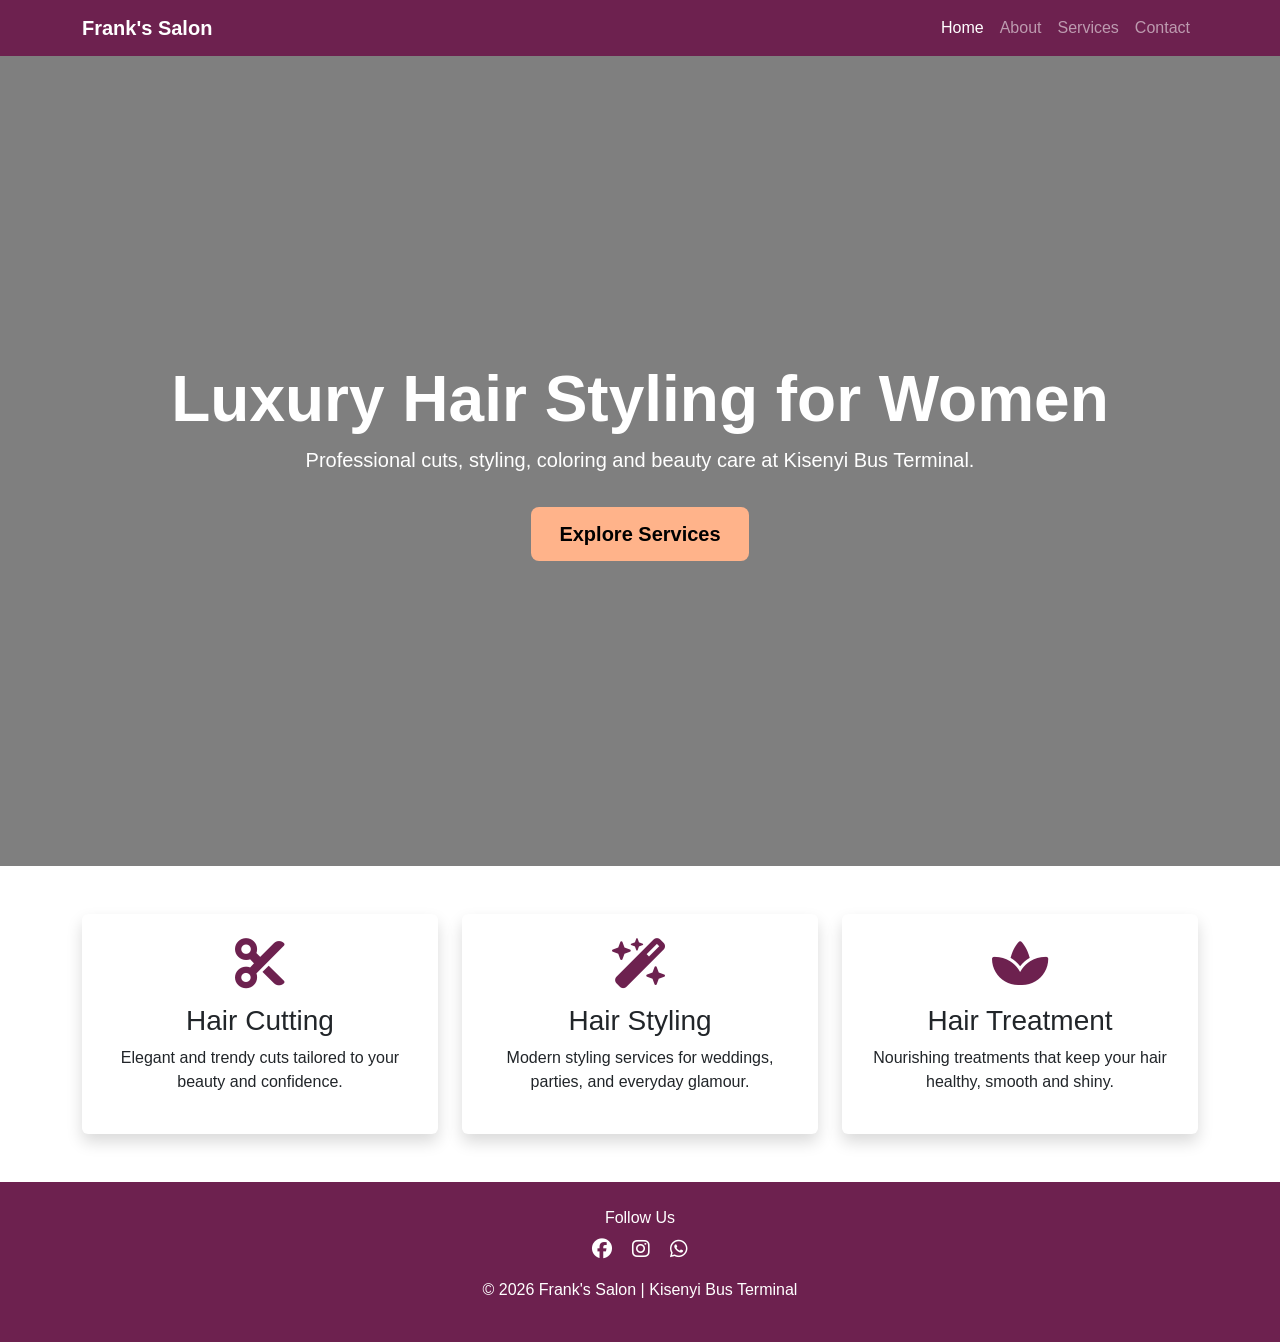
<file: index.html>
<!DOCTYPE html>
<html lang="en">
<head>
  <meta charset="UTF-8">
  <meta name="viewport" content="width=device-width, initial-scale=1.0">
  <title>Frank's Salon | Home</title>

  <link href="https://cdn.jsdelivr.net/npm/bootstrap@5.2.3/dist/css/bootstrap.min.css" rel="stylesheet">
  <link rel="stylesheet" href="https://cdnjs.cloudflare.com/ajax/libs/font-awesome/6.4.0/css/all.min.css">
  <link rel="stylesheet" href="style.css">
</head>
<body>

<nav class="navbar navbar-expand-lg navbar-dark custom-nav sticky-top">
  <div class="container">
    <a class="navbar-brand fw-bold" href="index.html">Frank's Salon</a>

    <button class="navbar-toggler" type="button" data-bs-toggle="collapse" data-bs-target="#navbarNav">
      <span class="navbar-toggler-icon"></span>
    </button>

    <div class="collapse navbar-collapse" id="navbarNav">
      <ul class="navbar-nav ms-auto">
        <li class="nav-item"><a class="nav-link active" href="index.html">Home</a></li>
        <li class="nav-item"><a class="nav-link" href="about.html">About</a></li>
        <li class="nav-item"><a class="nav-link" href="services.html">Services</a></li>
        <li class="nav-item"><a class="nav-link" href="contact.html">Contact</a></li>
      </ul>
    </div>
  </div>
</nav>

<section class="hero d-flex align-items-center text-center text-white">
  <div class="container">
    <h1 class="display-3 fw-bold">Luxury Hair Styling for Women</h1>
    <p class="lead">Professional cuts, styling, coloring and beauty care at Kisenyi Bus Terminal.</p>
    <a href="services.html" class="btn btn-lg hero-btn mt-3">Explore Services</a>
  </div>
</section>

<section class="py-5">
  <div class="container">
    <div class="row g-4">

      <div class="col-md-4">
        <div class="card shadow border-0 h-100 text-center p-4">
          <i class="fa-solid fa-scissors service-icon"></i>
          <h3 class="mt-3">Hair Cutting</h3>
          <p>Elegant and trendy cuts tailored to your beauty and confidence.</p>
        </div>
      </div>

      <div class="col-md-4">
        <div class="card shadow border-0 h-100 text-center p-4">
          <i class="fa-solid fa-wand-magic-sparkles service-icon"></i>
          <h3 class="mt-3">Hair Styling</h3>
          <p>Modern styling services for weddings, parties, and everyday glamour.</p>
        </div>
      </div>

      <div class="col-md-4">
        <div class="card shadow border-0 h-100 text-center p-4">
          <i class="fa-solid fa-spa service-icon"></i>
          <h3 class="mt-3">Hair Treatment</h3>
          <p>Nourishing treatments that keep your hair healthy, smooth and shiny.</p>
        </div>
      </div>

    </div>
  </div>
</section>

<footer class="text-center text-white py-4 footer-area">
  <div class="container">
    <p class="mb-2">Follow Us</p>

    <div class="mb-3">
      <i class="fab fa-facebook fa-lg me-3"></i>
      <i class="fab fa-instagram fa-lg me-3"></i>
      <i class="fab fa-whatsapp fa-lg"></i>
    </div>

    <p>&copy; 2026 Frank's Salon | Kisenyi Bus Terminal</p>
  </div>
</footer>

<script src="https://cdn.jsdelivr.net/npm/bootstrap@5.2.3/dist/js/bootstrap.bundle.min.js"></script>
</body>
</html>
</file>
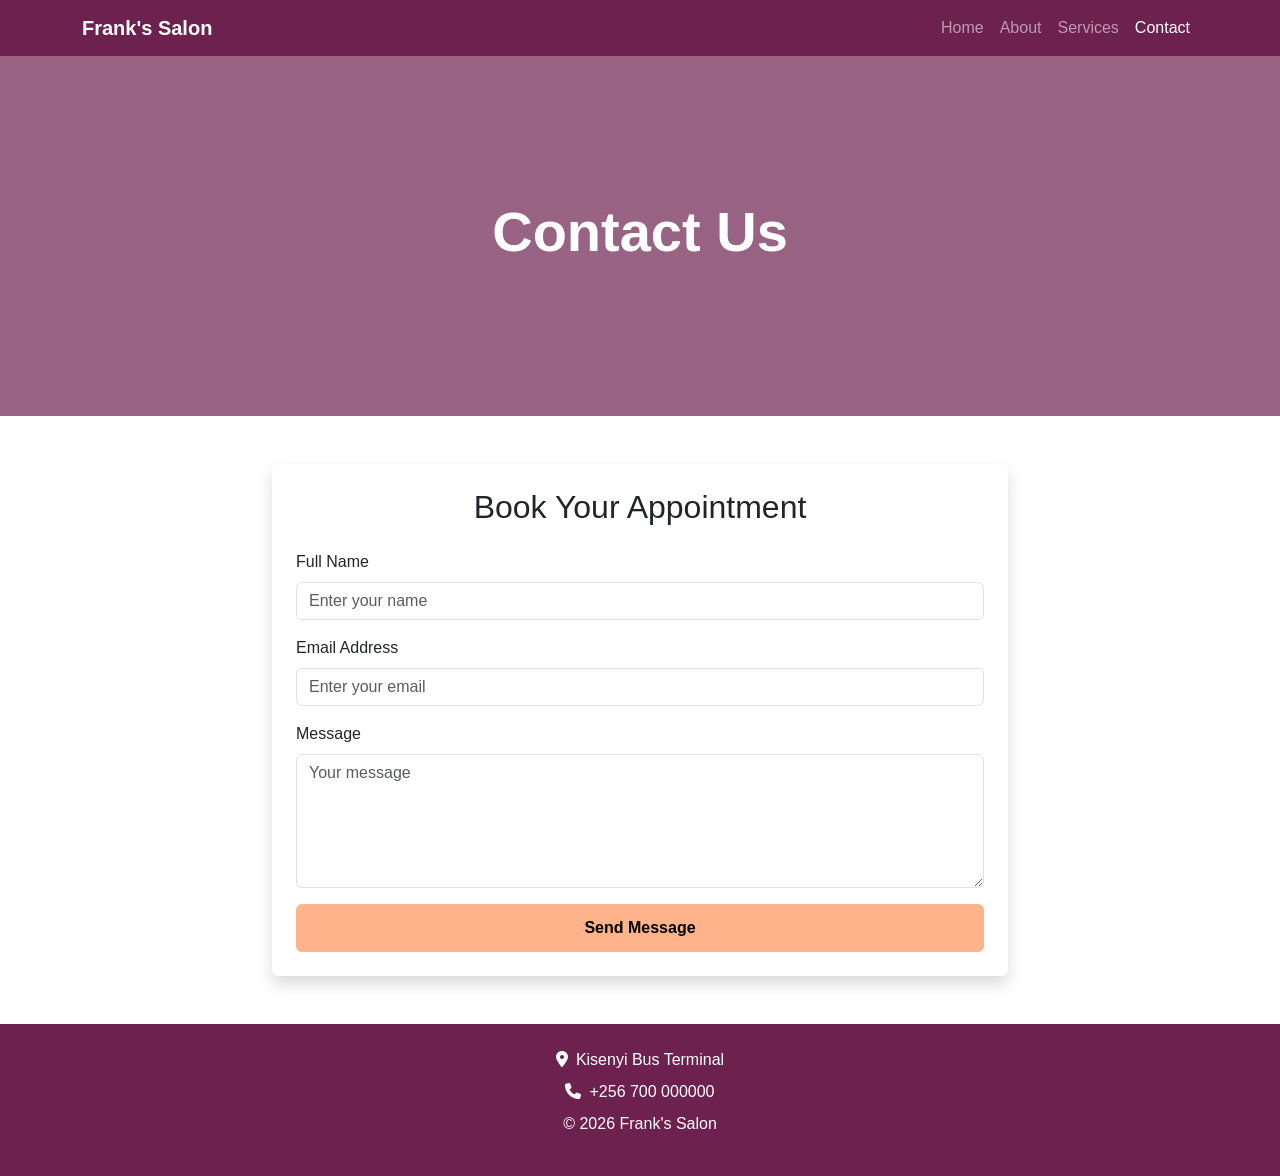
<file: contact.html>
<!DOCTYPE html>
<html lang="en">
<head>
  <meta charset="UTF-8">
  <meta name="viewport" content="width=device-width, initial-scale=1.0">
  <title>Contact | Frank's Salon</title>

  <link href="https://cdn.jsdelivr.net/npm/bootstrap@5.2.3/dist/css/bootstrap.min.css" rel="stylesheet">
  <link rel="stylesheet" href="https://cdnjs.cloudflare.com/ajax/libs/font-awesome/6.4.0/css/all.min.css">
  <link rel="stylesheet" href="style.css">
</head>
<body>

<nav class="navbar navbar-expand-lg navbar-dark custom-nav sticky-top">
  <div class="container">
    <a class="navbar-brand fw-bold" href="index.html">Frank's Salon</a>

    <button class="navbar-toggler" type="button" data-bs-toggle="collapse" data-bs-target="#navbarNav">
      <span class="navbar-toggler-icon"></span>
    </button>

    <div class="collapse navbar-collapse" id="navbarNav">
      <ul class="navbar-nav ms-auto">
        <li class="nav-item"><a class="nav-link" href="index.html">Home</a></li>
        <li class="nav-item"><a class="nav-link" href="about.html">About</a></li>
        <li class="nav-item"><a class="nav-link" href="services.html">Services</a></li>
        <li class="nav-item"><a class="nav-link active" href="contact.html">Contact</a></li>
      </ul>
    </div>
  </div>
</nav>

<section class="page-banner text-center text-white d-flex align-items-center">
  <div class="container">
    <h1 class="display-4 fw-bold">Contact Us</h1>
  </div>
</section>

<section class="py-5">
  <div class="container">
    <div class="row justify-content-center">
      <div class="col-md-8">

        <div class="card shadow border-0 p-4">
          <h2 class="mb-4 text-center">Book Your Appointment</h2>

          <form>
            <div class="mb-3">
              <label class="form-label">Full Name</label>
              <input type="text" class="form-control" placeholder="Enter your name">
            </div>

            <div class="mb-3">
              <label class="form-label">Email Address</label>
              <input type="email" class="form-control" placeholder="Enter your email">
            </div>

            <div class="mb-3">
              <label class="form-label">Message</label>
              <textarea class="form-control" rows="5" placeholder="Your message"></textarea>
            </div>

            <button type="submit" class="btn hero-btn w-100">Send Message</button>
          </form>
        </div>

      </div>
    </div>
  </div>
</section>

<footer class="text-center text-white py-4 footer-area">
  <div class="container">
    <div class="mb-2">
      <i class="fas fa-location-dot me-2"></i>Kisenyi Bus Terminal
    </div>

    <div class="mb-2">
      <i class="fas fa-phone me-2"></i>+256 700 000000
    </div>

    <p>&copy; 2026 Frank's Salon</p>
  </div>
</footer>

<script src="https://cdn.jsdelivr.net/npm/bootstrap@5
</file>
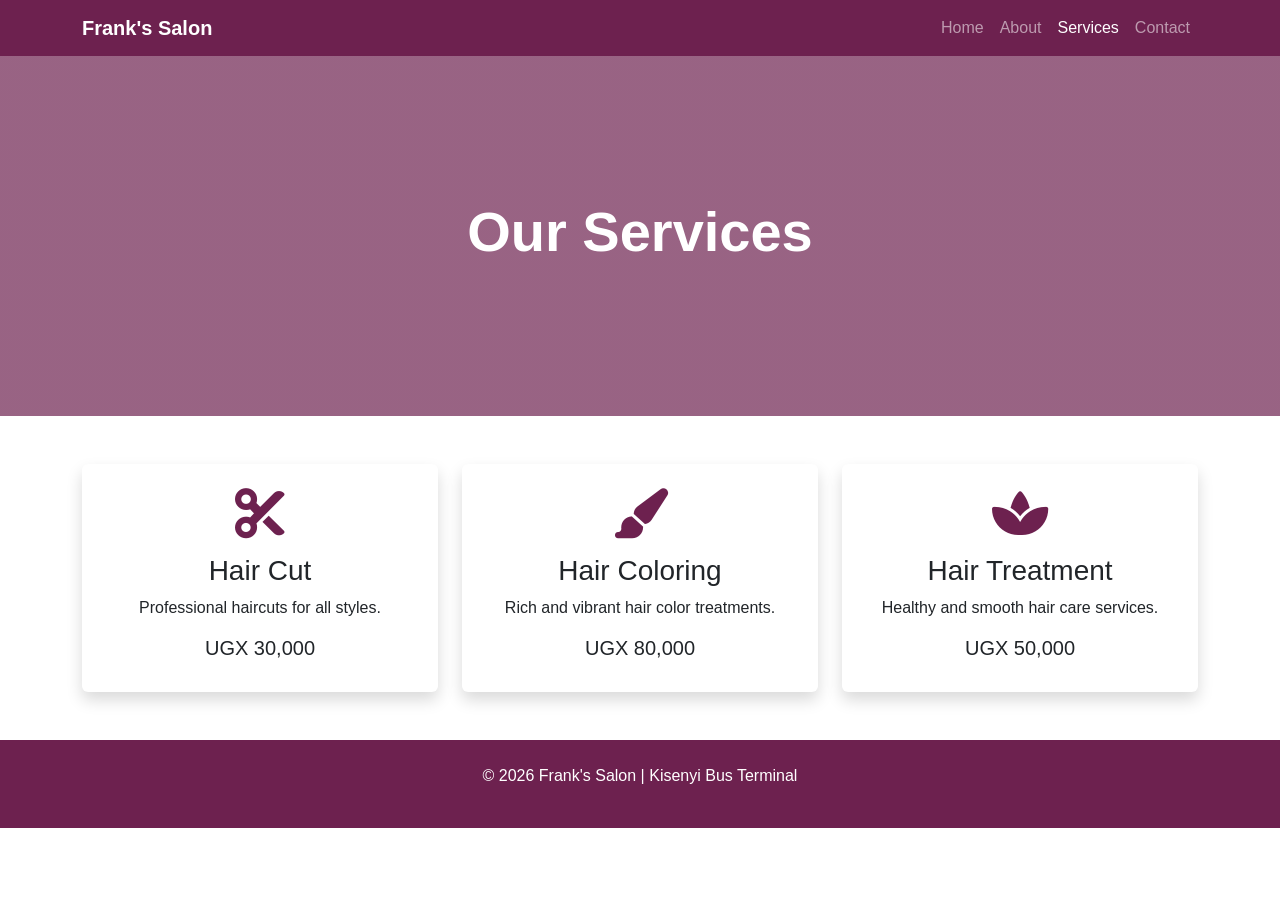
<file: services.html>
<!DOCTYPE html>
<html lang="en">
<head>
  <meta charset="UTF-8">
  <meta name="viewport" content="width=device-width, initial-scale=1.0">
  <title>Services | Frank's Salon</title>

  <link href="https://cdn.jsdelivr.net/npm/bootstrap@5.2.3/dist/css/bootstrap.min.css" rel="stylesheet">
  <link rel="stylesheet" href="https://cdnjs.cloudflare.com/ajax/libs/font-awesome/6.4.0/css/all.min.css">
  <link rel="stylesheet" href="style.css">
</head>
<body>

<nav class="navbar navbar-expand-lg navbar-dark custom-nav sticky-top">
  <div class="container">
    <a class="navbar-brand fw-bold" href="index.html">Frank's Salon</a>

    <button class="navbar-toggler" type="button" data-bs-toggle="collapse" data-bs-target="#navbarNav">
      <span class="navbar-toggler-icon"></span>
    </button>

    <div class="collapse navbar-collapse" id="navbarNav">
      <ul class="navbar-nav ms-auto">
        <li class="nav-item"><a class="nav-link" href="index.html">Home</a></li>
        <li class="nav-item"><a class="nav-link" href="about.html">About</a></li>
        <li class="nav-item"><a class="nav-link active" href="services.html">Services</a></li>
        <li class="nav-item"><a class="nav-link" href="contact.html">Contact</a></li>
      </ul>
    </div>
  </div>
</nav>

<section class="page-banner text-center text-white d-flex align-items-center">
  <div class="container">
    <h1 class="display-4 fw-bold">Our Services</h1>
  </div>
</section>

<section class="py-5">
  <div class="container">

    <div class="row g-4">

      <div class="col-md-4">
        <div class="card border-0 shadow h-100 text-center p-4">
          <i class="fa-solid fa-scissors service-icon"></i>
          <h3 class="mt-3">Hair Cut</h3>
          <p>Professional haircuts for all styles.</p>
          <h5>UGX 30,000</h5>
        </div>
      </div>

      <div class="col-md-4">
        <div class="card border-0 shadow h-100 text-center p-4">
          <i class="fa-solid fa-paintbrush service-icon"></i>
          <h3 class="mt-3">Hair Coloring</h3>
          <p>Rich and vibrant hair color treatments.</p>
          <h5>UGX 80,000</h5>
        </div>
      </div>

      <div class="col-md-4">
        <div class="card border-0 shadow h-100 text-center p-4">
          <i class="fa-solid fa-spa service-icon"></i>
          <h3 class="mt-3">Hair Treatment</h3>
          <p>Healthy and smooth hair care services.</p>
          <h5>UGX 50,000</h5>
        </div>
      </div>

    </div>
  </div>
</section>

<footer class="text-center text-white py-4 footer-area">
  <div class="container">
    <p>&copy; 2026 Frank's Salon | Kisenyi Bus Terminal</p>
  </div>
</footer>

<script src="https://cdn.jsdelivr.net/npm/bootstrap@5.2.3/dist/js/bootstrap.bundle.min.js"></script>
</body>
</html>
</file>
<file: style.css>
body {
  font-family: Arial, sans-serif;
}

.custom-nav {
  background-color: #6d214f;
}

.hero {
  background: linear-gradient(rgba(0,0,0,0.5), rgba(0,0,0,0.5)),
  url('https://images.unsplash.com/photo-1522337360788-8b13dee7a37e?q=80&w=1200&auto=format&fit=crop');

  background-size: cover;
  background-position: center;
  height: 90vh;
}

.hero-btn {
  background-color: #ffb38a;
  color: #000;
  border: none;
  padding: 12px 28px;
  font-weight: bold;
}

.hero-btn:hover {
  background-color: #ffc6a5;
}

.service-icon {
  font-size: 50px;
  color: #6d214f;
}

.footer-area {
  background-color: #6d214f;
}

.page-banner {
  background: linear-gradient(rgba(109,33,79,0.7), rgba(109,33,79,0.7)),
  url('https://images.unsplash.com/photo-1560066984-138dadb4c035?q=80&w=1200&auto=format&fit=crop');

  height: 40vh;
  background-size: cover;
  background-position: center;
}
</file>
